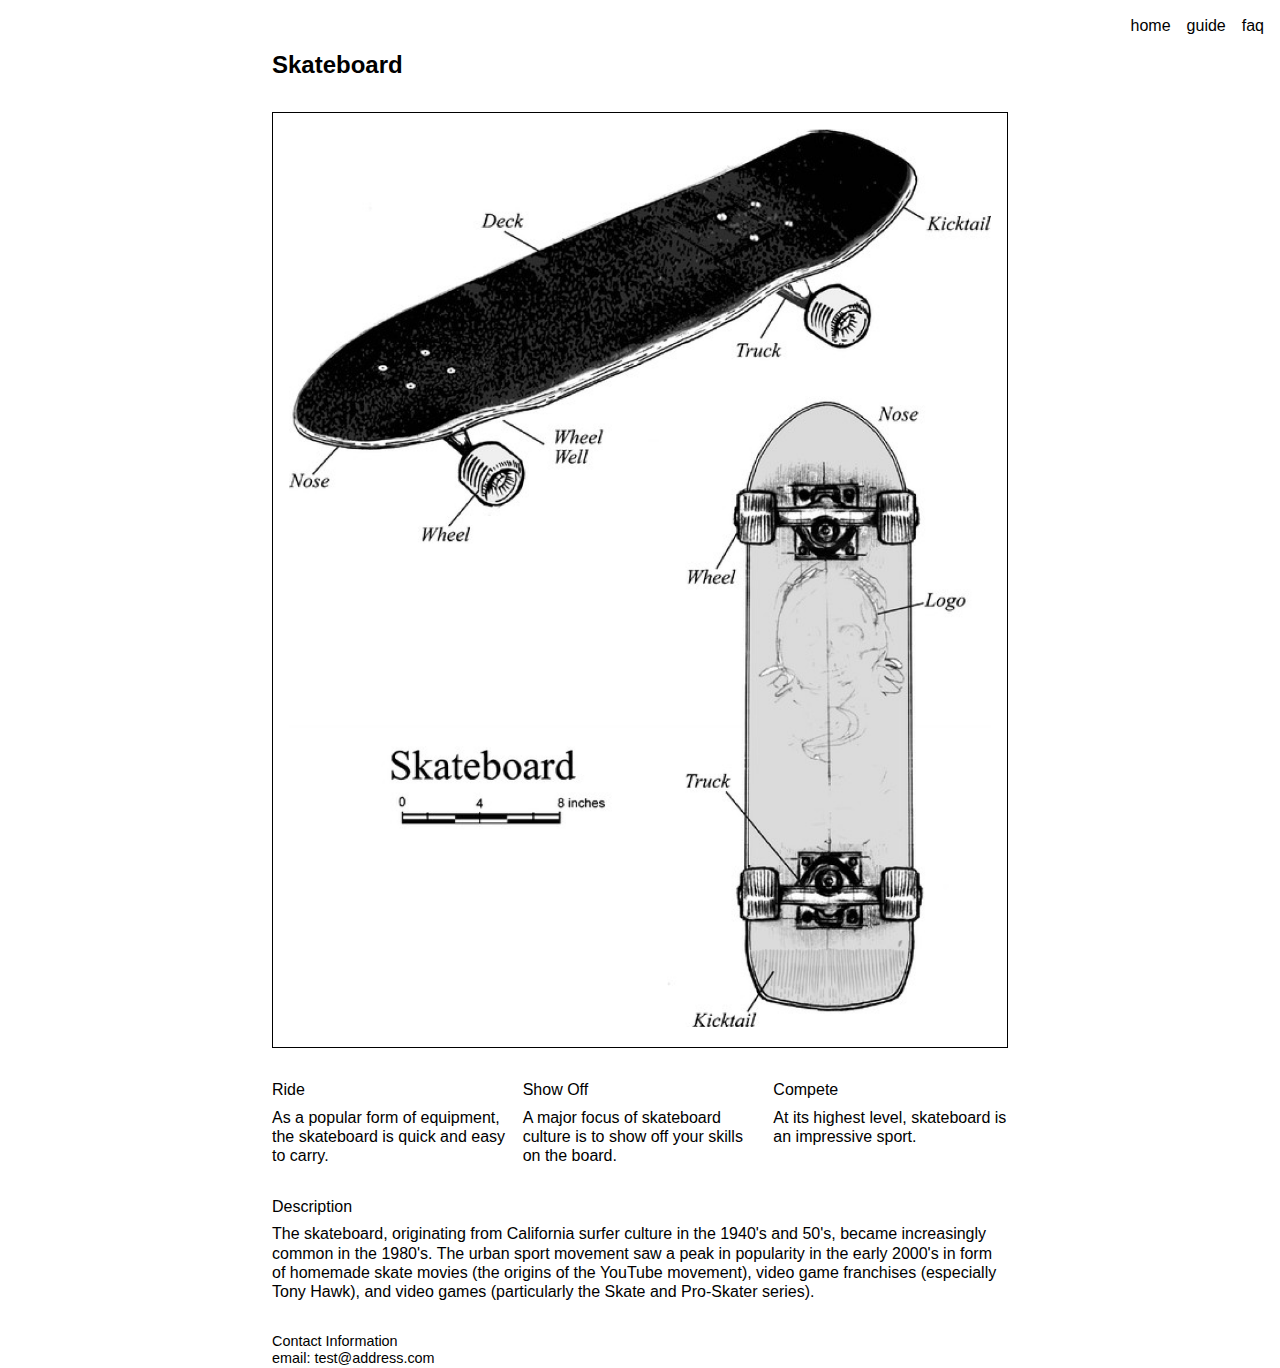
<file: index.html>
<!DOCTYPE html>
<html lang="en">
<head>
    <meta charset="UTF-8">
    <meta name="viewport" content="width=device-width, initial-scale=1.0">
    <title>Skateboard Guide</title>
    <link rel="stylesheet" href="styles.css">
</head>
<body>
    <nav>
        <ul>
            <li><a href="index.html">home</a></li>
            <li><a href="guide.html">guide</a></li>
            <li><a href="faq.html">faq</a></li>
        </ul>
    </nav>

    <main class="container">
        <h1>Skateboard</h1>
        
        <div class="content-grid">
            <div class="skateboard-image">
                <img src="imagecopy.png" alt="Skateboard diagram">
            </div>

            <div class="categories">
                <div class="category">
                    <h2>Ride</h2>
                    <p>As a popular form of equipment, the skateboard is quick and easy to carry.</p>
                </div>

                <div class="category">
                    <h2>Show Off</h2>
                    <p>A major focus of skateboard culture is to show off your skills on the board.</p>
                </div>

                <div class="category">
                    <h2>Compete</h2>
                    <p>At its highest level, skateboard is an impressive sport.</p>
                </div>
            </div>

            <div class="description">
                <h2>Description</h2>
                <p>The skateboard, originating from California surfer culture in the 1940's and 50's, became increasingly common in the 1980's. The urban sport movement saw a peak in popularity in the early 2000's in form of homemade skate movies (the origins of the YouTube movement), video game franchises (especially Tony Hawk), and video games (particularly the Skate and Pro-Skater series).</p>
            </div>

            <div class="contact">
                <p>Contact Information</p>
                <p>email: test@address.com</p>
            </div>
        </div>
    </main>
</body>
</html>
</file>
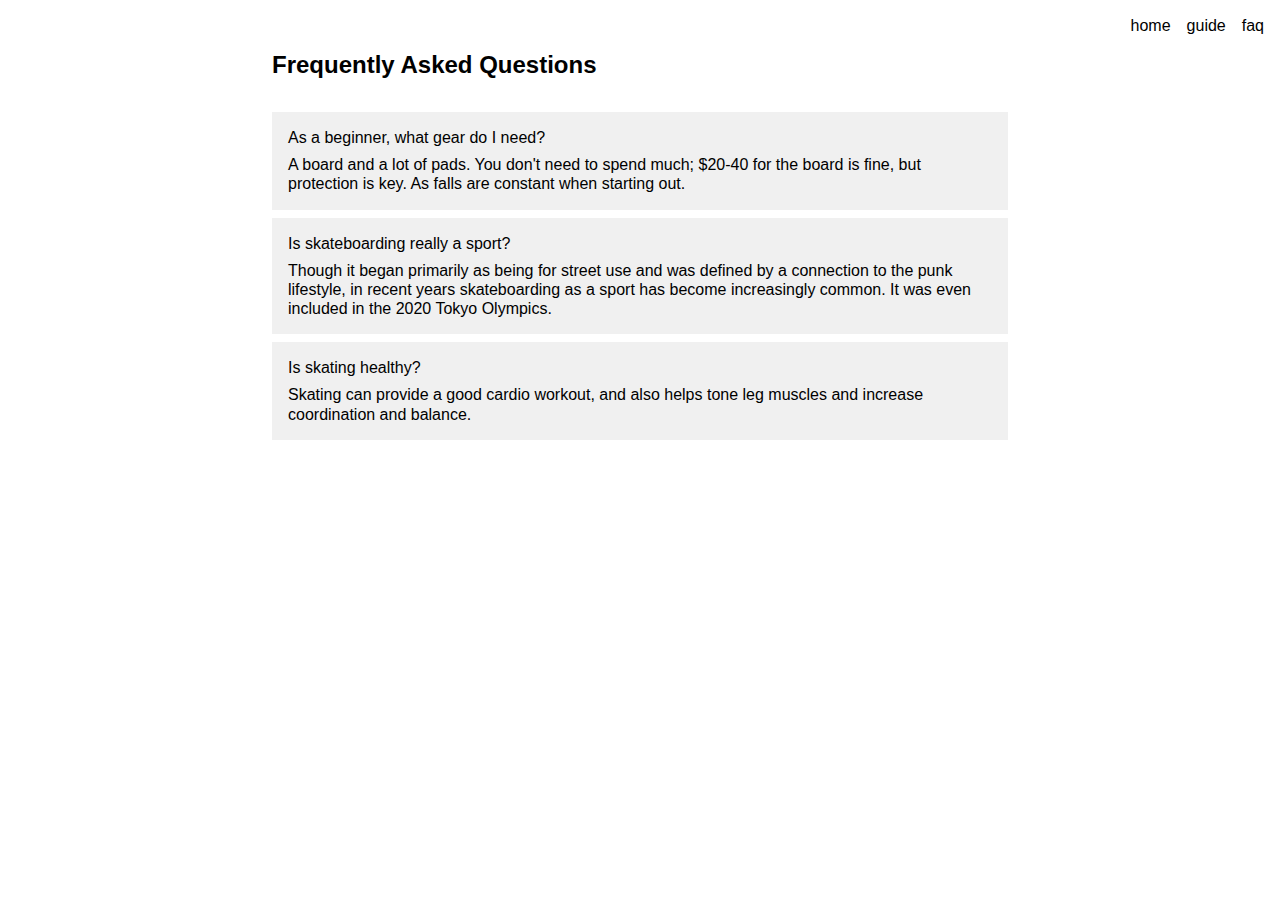
<file: faq.html>
<!DOCTYPE html>
<html lang="en">
<head>
    <meta charset="UTF-8">
    <meta name="viewport" content="width=device-width, initial-scale=1.0">
    <title>Skateboard FAQ</title>
    <link rel="stylesheet" href="styles.css">
</head>
<body>
    <nav>
        <ul>
            <li><a href="index.html">home</a></li>
            <li><a href="guide.html">guide</a></li>
            <li><a href="faq.html">faq</a></li>
        </ul>
    </nav>

    <main class="container">
        <h1>Frequently Asked Questions</h1>
        
        <div class="faq-section">
            <div class="faq-item">
                <h2>As a beginner, what gear do I need?</h2>
                <p>A board and a lot of pads. You don't need to spend much; $20-40 for the board is fine, but protection is key. As falls are constant when starting out.</p>
            </div>

            <div class="faq-item">
                <h2>Is skateboarding really a sport?</h2>
                <p>Though it began primarily as being for street use and was defined by a connection to the punk lifestyle, in recent years skateboarding as a sport has become increasingly common. It was even included in the 2020 Tokyo Olympics.</p>
            </div>

            <div class="faq-item">
                <h2>Is skating healthy?</h2>
                <p>Skating can provide a good cardio workout, and also helps tone leg muscles and increase coordination and balance.</p>
            </div>
        </div>
    </main>
</body>
</html>
</file>
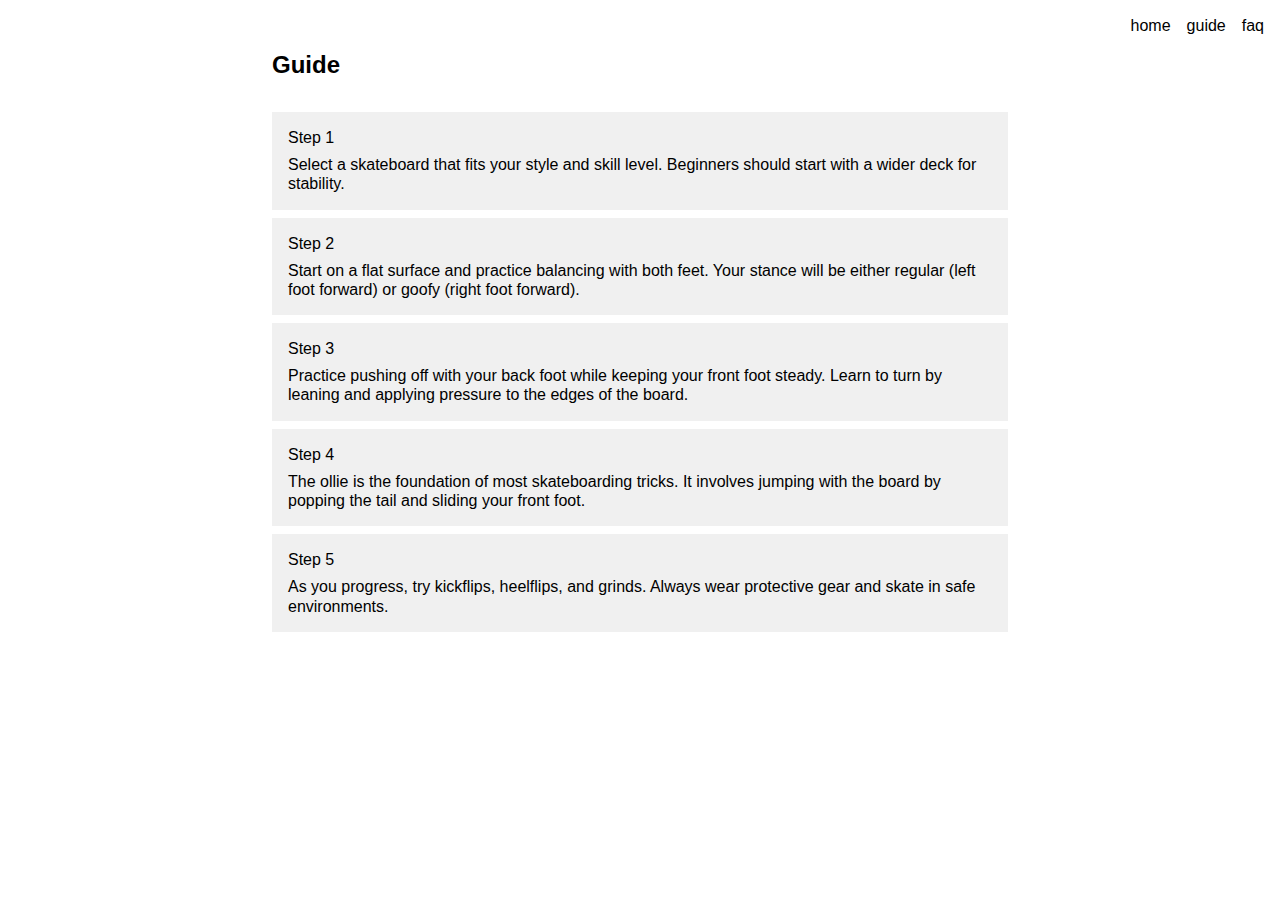
<file: guide.html>
<!DOCTYPE html>
<html lang="en">
<head>
    <meta charset="UTF-8">
    <meta name="viewport" content="width=device-width, initial-scale=1.0">
    <title>Skateboard Guide</title>
    <link rel="stylesheet" href="styles.css">
</head>
<body>
    <nav>
        <ul>
            <li><a href="index.html">home</a></li>
            <li><a href="guide.html">guide</a></li>
            <li><a href="faq.html">faq</a></li>
        </ul>
    </nav>

    <main class="container">
        <h1>Guide</h1>
        
        <div class="guide-steps">
            <div class="step">
                <h2>Step 1</h2>
                <p>Select a skateboard that fits your style and skill level. Beginners should start with a wider deck for stability.</p>
            </div>

            <div class="step">
                <h2>Step 2</h2>
                <p>Start on a flat surface and practice balancing with both feet. Your stance will be either regular (left foot forward) or goofy (right foot forward).</p>
            </div>

            <div class="step">
                <h2>Step 3</h2>
                <p>Practice pushing off with your back foot while keeping your front foot steady. Learn to turn by leaning and applying pressure to the edges of the board.</p>
            </div>

            <div class="step">
                <h2>Step 4</h2>
                <p>The ollie is the foundation of most skateboarding tricks. It involves jumping with the board by popping the tail and sliding your front foot.</p>
            </div>

            <div class="step">
                <h2>Step 5</h2>
                <p>As you progress, try kickflips, heelflips, and grinds. Always wear protective gear and skate in safe environments.</p>
            </div>
        </div>
    </main>
</body>
</html>
</file>
<file: styles.css>
* {
    margin: 0;
    padding: 0;
    box-sizing: border-box;
}

body {
    font-family: Arial, sans-serif;
    line-height: 1.2;
}

nav {
    padding: 1rem;
}

nav ul {
    display: flex;
    list-style: none;
    justify-content: flex-end;
    gap: 1rem;
}

nav a {
    text-decoration: none;
    color: #000000;
    text-transform: lowercase;
}

.container {
    max-width: 800px;
    margin: 0 auto;
    padding: 0 2rem;
}

h1 {
    margin-bottom: 2rem;
    font-size: 1.5rem;
}

/* Index page specific styles */
.content-grid {
    display: grid;
    gap: 2rem;
}

.skateboard-image {
    border: 1px solid #000;
    padding: 1rem;
    width: fit-content;
}

.skateboard-image img {
    max-width: 100%;
    height: auto;
}

.categories {
    display: grid;
    grid-template-columns: repeat(3, 1fr);
    gap: 1rem;
}

.category h2 {
    font-weight: normal;
    font-size: 1rem;
    margin-bottom: 0.5rem;
}

.description h2 {
    font-weight: normal;
    font-size: 1rem;
    margin-bottom: 0.5rem;
}

.contact {
    font-size: 0.9rem;
}

/* Guide page styles */
.guide-steps {
    display: grid;
    gap: 0.5rem;
}

.step {
    background-color: #f0f0f0;
    padding: 1rem;
}

.step h2 {
    font-weight: normal;
    font-size: 1rem;
    margin-bottom: 0.5rem;
}

/* FAQ page styles */
.faq-section {
    display: grid;
    gap: 0.5rem;
}

.faq-item {
    background-color: #f0f0f0;
    padding: 1rem;
}

.faq-item h2 {
    font-weight: normal;
    font-size: 1rem;
    margin-bottom: 0.5rem;
}

@media (max-width: 768px) {
    .categories {
        grid-template-columns: 1fr;
    }
}
</file>
